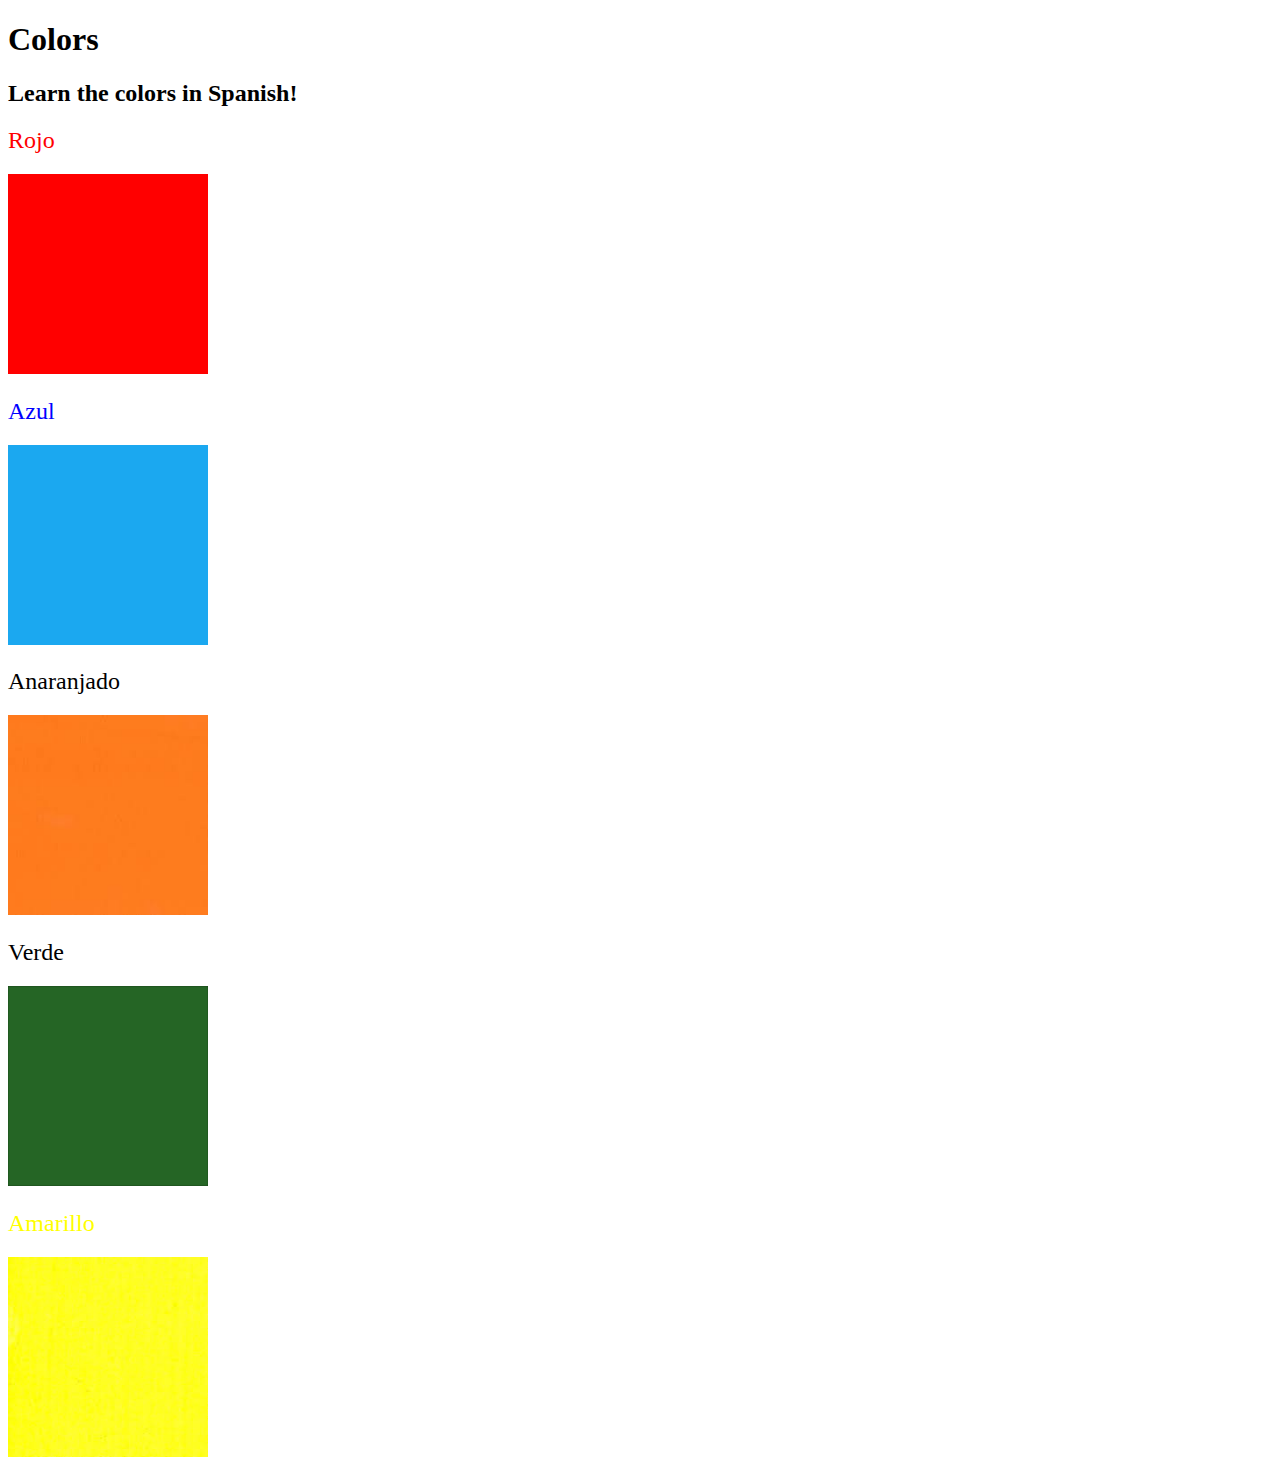
<file: 5.4+Color+Vocab+Project/index.html>
<!DOCTYPE html>
<html lang="en">
  <head>
    <meta charset="UTF-8" />
    <title>Spanish Vocabulary</title>
    <link rel="stylesheet" href="./style.css" />
  </head>

  <body>
    <h1>Colors</h1>
    <h2>Learn the colors in Spanish!</h2>
    <h2 class="color-title" id="red">Rojo</h2>
    <img src="./assets/images/red.png" alt="red" />

    <h2 class="color-title" id="blue">Azul</h2>
    <img src="./assets/images/blue.png" alt="blue" />

    <h2 class="color-title" id="orange">Anaranjado</h2>
    <img src="./assets/images/orange.png" alt="orange" />

    <h2 class="color-title" id="green">Verde</h2>
    <img src="./assets/images/green.png" alt="green" />

    <h2 class="color-title" id="yellow">Amarillo</h2>
    <img src="./assets/images/yellow.png" alt="yellow" />
  </body>
</html>

<!-- 
TODOs
IMPORTANT: You should not need to make ANY CHANGES to index.html
All code should be written in your CSS file.

1. Create a CSS file and incorporate it as an external stylesheet.
2. Use CSS to style each of the color titles to meaning. 
Hint: Use the id to help if you don't know the words in spanish.
3. Use CSS to change all the color titles to have "font-weight: normal;"
4. Use CSS (not HTML) to make all the images 200px heigh and 200px wide. 
Hint: 
https://developer.mozilla.org/en-US/docs/Web/CSS/height
https://developer.mozilla.org/en-US/docs/Web/CSS/width
-->
</file>
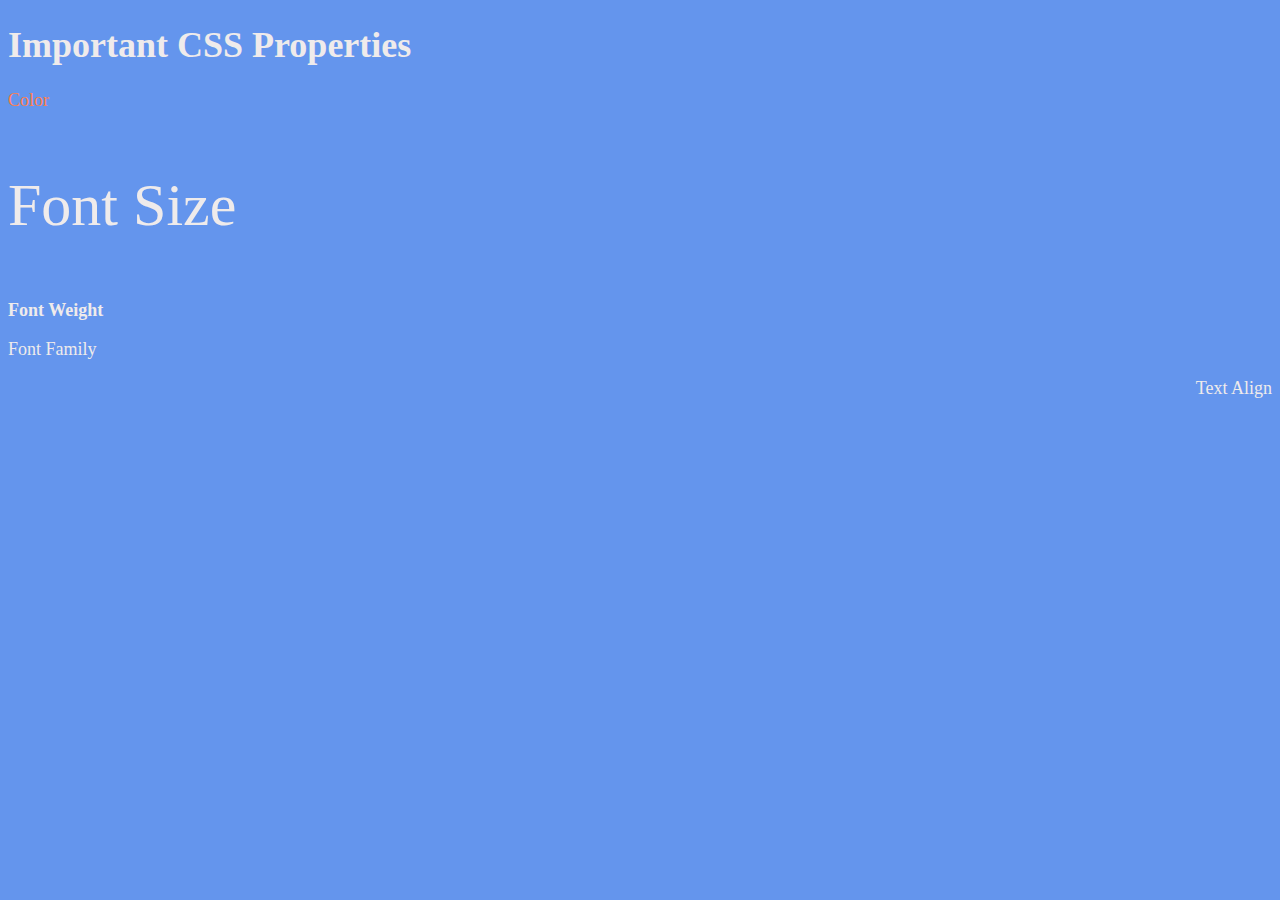
<file: 6.1+Font+Properties/index.html>
<!DOCTYPE html>
<html lang="en">

<head>
  <meta charset="UTF-8">
  <title>CSS Properties</title>
  <style>
    body {
      background-color: cornflowerblue;
      color: rgb(239, 235, 235);
      font-size: 18px;
    }
    
    /* Don't change the CSS above, add Your CSS below */
    html {
      font-size: 30px;
      }
    p:nth-of-type(1) {
      color: coral;       
    }
    p:nth-of-type(2) {
      font-size: 2rem;
    }     

    p:nth-of-type(3) {
      font-weight: 900;
    } 
    p:nth-of-type(4) {
      font-family: 'Caveat', cursive;
    }
    p:nth-of-type(5) {
      text-align: right;    
    }
    
  </style>
</head>

<body>
  <h1>Important CSS Properties</h1>
  <p>Color</p>
  <p>Font Size</p>
  <p>Font Weight</p>
  <p>Font Family</p>
  <p>Text Align</p>
      

  <!-- TODOs
  1. Change the color of <p>Color</p> to "coral" color.
  2. Change the font size of <p>Font Size</p> to 2X the size of the root font size.
  3. Change the font weight of <p>Font Weight</p> to 900.
  4. Change the font family of <p>Font Family</p> to the Google font Caveat with regular (400) font weight.
  Link: https://fonts.google.com/specimen/Caveat
  5. Change the <p>Text Align</p> to right align.
  6. Change the the root (html element) font size to 30px -->
</body>

</html>
</file>
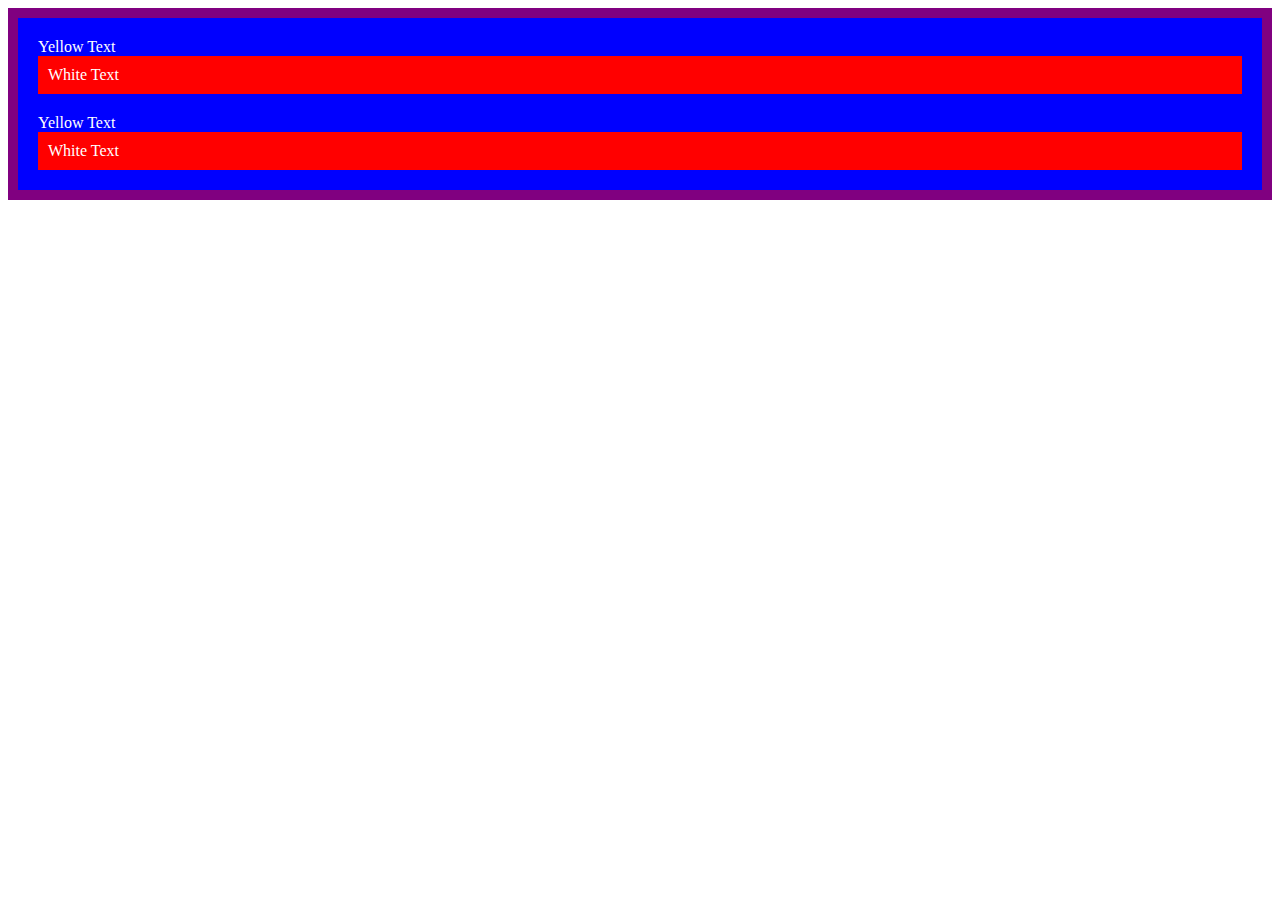
<file: 7.0+CSS+Cascade/index.html>
<!DOCTYPE html>
<html lang="en">

<head>
  <meta charset="UTF-8">
  <title>CSS Cascade</title>
  <link rel="stylesheet" href="./style.css">
</head>

<body>
  <div id="outer-box" class="box">
    <div class="box">
      <p>Yellow Text</p>
      <div class="box inner-box">
        <p class="white-text">White Text</p>
      </div>
    </div>
    <div class="box">
      <p>Yellow Text</p>
      <div class="box inner-box">
        <p class="white-text">White Text</p>
      </div>
    </div>
  </div>
</body>

</html>
</file>
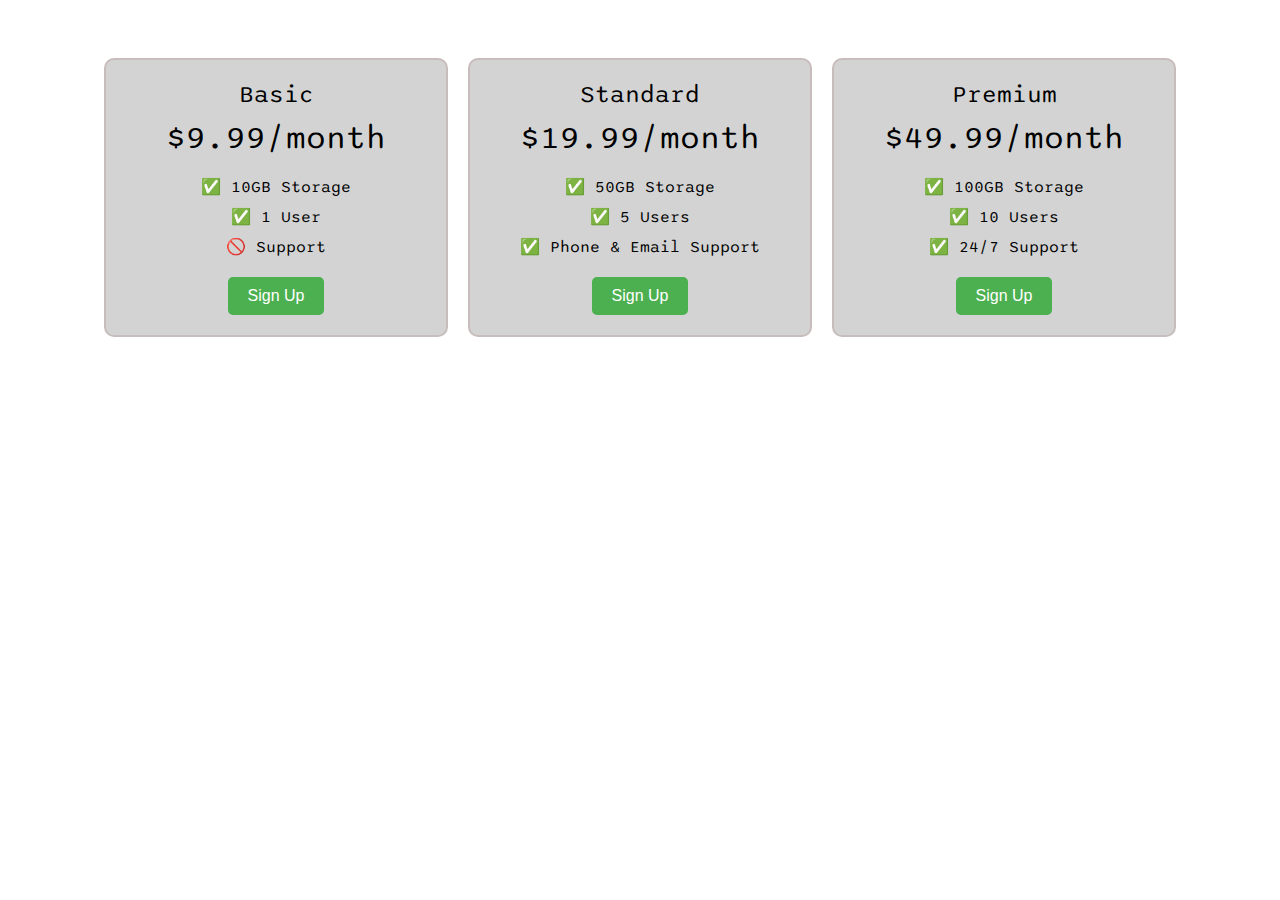
<file: 9.4+Flexbox+Pricing+Table+Project/index.html>
<!DOCTYPE html>
<html>
  <head>
    <title>Flexbox Pricing Table</title>
    <link rel="preconnect" href="https://fonts.googleapis.com" />
    <link rel="preconnect" href="https://fonts.gstatic.com" crossorigin />
    <link
      href="https://fonts.googleapis.com/css2?family=Sono:wght@400;700&display=swap"
      rel="stylesheet"
    />
    <style>
      body {
        font-family: "Sono", sans-serif;
      }
      .pricing-container {
        display: flex;
        justify-content: center;
        gap: 20px;
        padding: 50px;
      }
      .pricing-plan {
        border: 2px solid #c8bcbc;
        border-radius: 10px;
        padding: 20px;
        width: 300px;
        text-align: center;
        background-color: lightgrey;
      }
      .plan-title {
        font-size: 1.5em;
        margin-bottom: 10px;
      }
      .plan-price {
        font-size: 2em;
        margin-bottom: 20px;            
      }
      .plan-features {
        list-style: none;
        padding: 0;     
        margin-bottom: 20px;
      }
      .plan-features li {
        margin: 10px 0;
      }
      .plan-button {
        background-color: #4CAF50;      
        color: white;
        border: none;
        padding: 10px 20px;     
        border-radius: 5px;
        cursor: pointer;
        font-size: 1em;
        
      }
      .plan-button:hover {
        background-color: #45a049;

      }     

      /* Hint: What can you do with a media query and flexbox? */
      @media (max-width: 1250px) {
        .pricing-container {
          flex-direction: column;
          align-items: center;

        }
        .pricing-plan {
          width: 80%;
          margin-bottom: 20px;
        }

      }
    </style>
  </head>

  <body>
    <div class="pricing-container">
      <div class="pricing-plan">
        <div class="plan-title">Basic</div>
        <div class="plan-price">$9.99/month</div>
        <ul class="plan-features">
          <li>✅ 10GB Storage</li>
          <li>✅ 1 User</li>
          <li>🚫 Support</li>
        </ul>
        <button class="plan-button">Sign Up</button>
      </div>
      <div class="pricing-plan">
        <div class="plan-title">Standard</div>
        <div class="plan-price">$19.99/month</div>
        <ul class="plan-features">
          <li>✅ 50GB Storage</li>
          <li>✅ 5 Users</li>
          <li>✅ Phone &amp; Email Support</li>
        </ul>
        <button class="plan-button">Sign Up</button>
      </div>
      <div class="pricing-plan">
        <div class="plan-title">Premium</div>
        <div class="plan-price">$49.99/month</div>
        <ul class="plan-features">
          <li>✅ 100GB Storage</li>
          <li>✅ 10 Users</li>
          <li>✅ 24/7 Support</li>
        </ul>
        <button class="plan-button">Sign Up</button>
      </div>
    </div>
  </body>
</html>
</file>
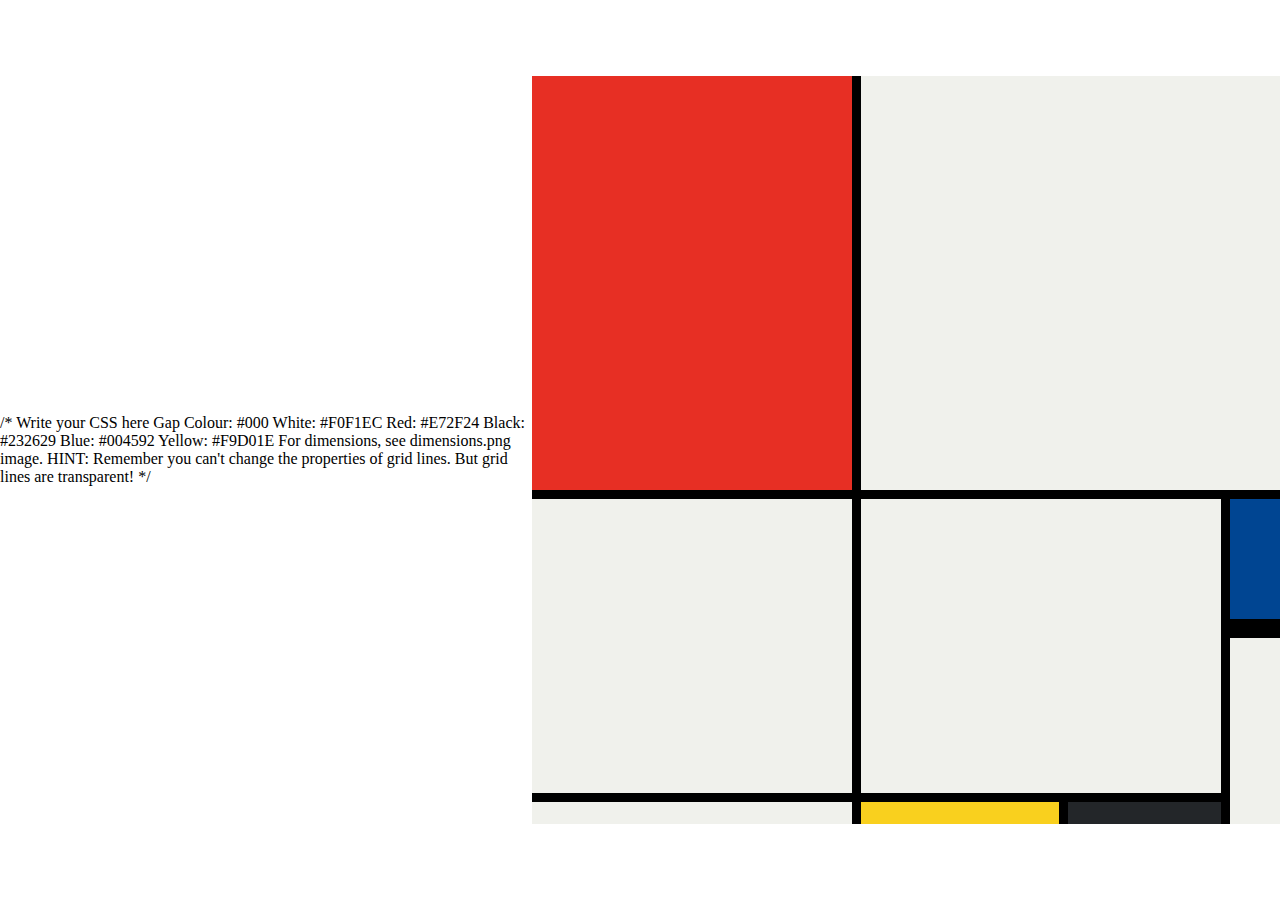
<file: 10.3+Mondrian+Project/10.3 Mondrian Project/index.html>
<!DOCTYPE html>
<html lang="en">

<head>
  <meta charset="UTF-8">
  <meta name="viewport" content="width=device-width, initial-scale=1.0">
  <title>Mondrian Project</title>
  <style>
    body{
      display:flex;
      justify-content:center;
      align-items:center;
      height:100vh;
      margin:0;
      padding:0;
    }
    .container{
      height:748px;
      width:748px;
      display:grid;
      background-color:#000;
      grid-template-columns: 320px 198px 153px 50px;
      grid-template-rows: 414px 130px 155px 22px;
      gap:9px;
    }
    .item{
      background-color:#F0F1EC;
    }
    .red{
      background-color:#E72F24;
    }
    .white1{
      grid-column: span 3;
    }
    .white2{
      /*grid-row: span 2;*/
      grid-row-start:2 ;
      grid-row-end: 4;
    }
    .white3{
      grid-area: 2/ 2 / 4 / 4;
    }
    .blue{
      background-color:#004592;
      border-bottom: 10px solid #000;
    }
    .white4{
       grid-row-start: 3;
       grid-row-end: 5;
      }
    .yellow{  
      background-color:#F9D01E;
    }
    .black{
      background-color:#232629;
    }
  </style>
    /* 
    Write your CSS here 
    Gap Colour: #000
    White: #F0F1EC
    Red: #E72F24
    Black: #232629
    Blue: #004592
    Yellow: #F9D01E

    For dimensions, see dimensions.png image.
    HINT: Remember you can't change the properties of grid lines.
    But grid lines are transparent!
    */
  </style>
</head>

<body>
  <!-- Write your HTML here -->
   <div class="container">
    <div class="item red"></div>
    <div class="item white1"></div>
    <div class="item white2"></div>
    <div class="item white3"></div>
    <div class="item blue"></div>
    <div class="item white4"></div>
    <div class="item"></div>
    <div class="item yellow"></div>
    <div class="item black"></div>
   </div>
</body>

</html>
</file>
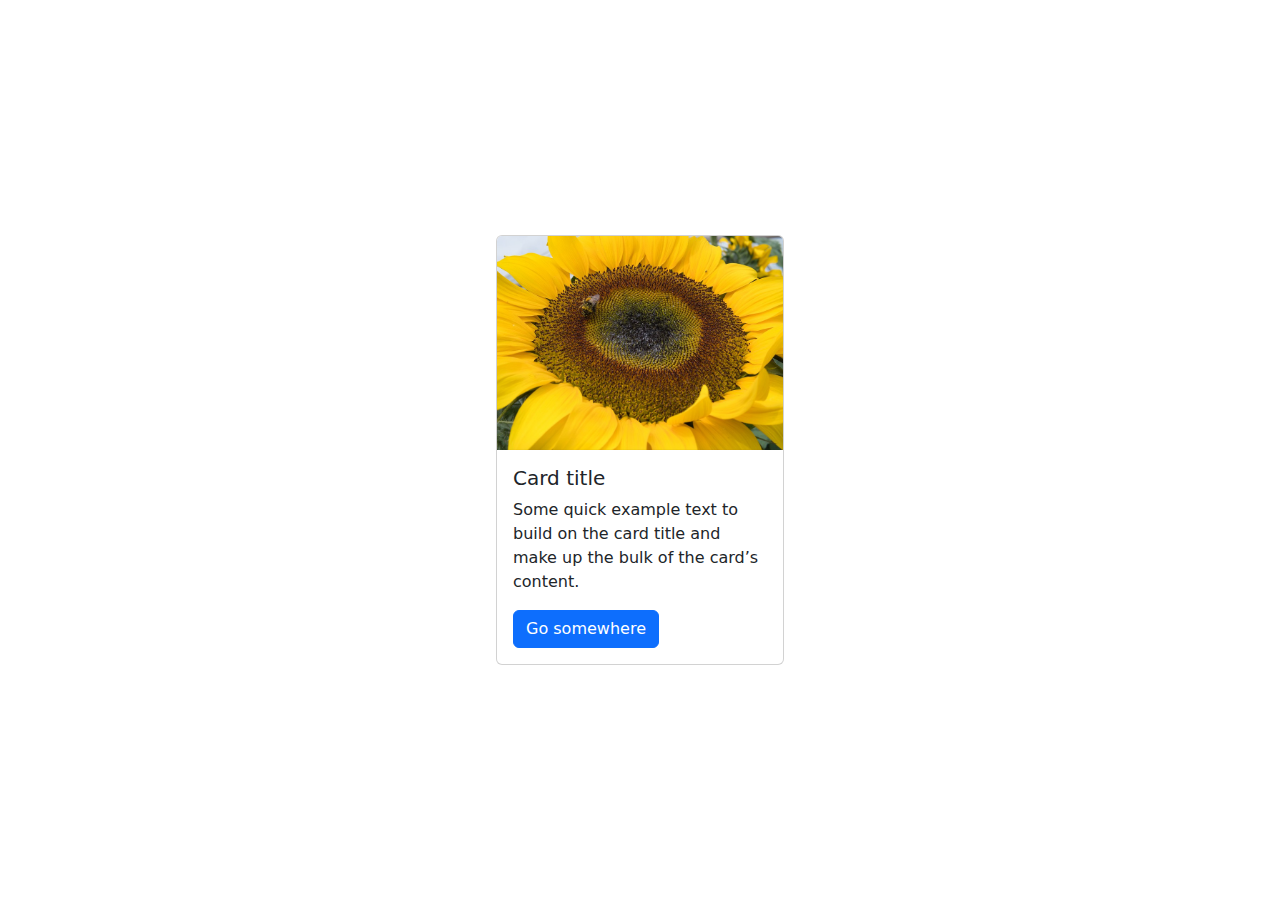
<file: 11.0+Bootstrap+Intro/11.0 Bootstrap Intro/index.html>
<!doctype html>
<html lang="en">

<head>
  <meta charset="utf-8">
  <meta name="viewport" content="width=device-width, initial-scale=1">
  <title>Bootstrap</title>

  <!-- TODO 1: Add the Bootstrap link here. -->
  <link href="https://cdn.jsdelivr.net/npm/bootstrap@5.3.3/dist/css/bootstrap.min.css" rel="stylesheet" integrity="sha384-QWTKZyjpPEjISv5WaRU9OFeRpok6YctnYmDr5pNlyT2bRjXh0JMhjY6hW+ALEwIH" crossorigin="anonymous">
  <style>
    /* TODO 4: Use flexbox to center the card in the vertical and horizontal center. */
    .flex-container {
      height: 100vh;
      display: flex;
      justify-content: center;
      align-items: center;
    }
  </style>
</head>

<body>
  <div class="flex-container">
    <div class="card" style="width: 18rem;">
      <img src="flower.jpg" class="card-img-top" alt="flower image">
      <div class="card-body">
        <h5 class="card-title">Card title</h5>
       <p class="card-text">Some quick example text to build on the card title and make up the bulk of the card’s content.</p>
      <a href="#" class="btn btn-primary">Go somewhere</a>
     </div>
   </div>
    <!-- TODO 2: Add the Bootstrap Prebuilt Card here -->
    <!-- TODO 3: Change the image src to display the flower.jpg image. -->
  </div>
</body>

</html>
</file>
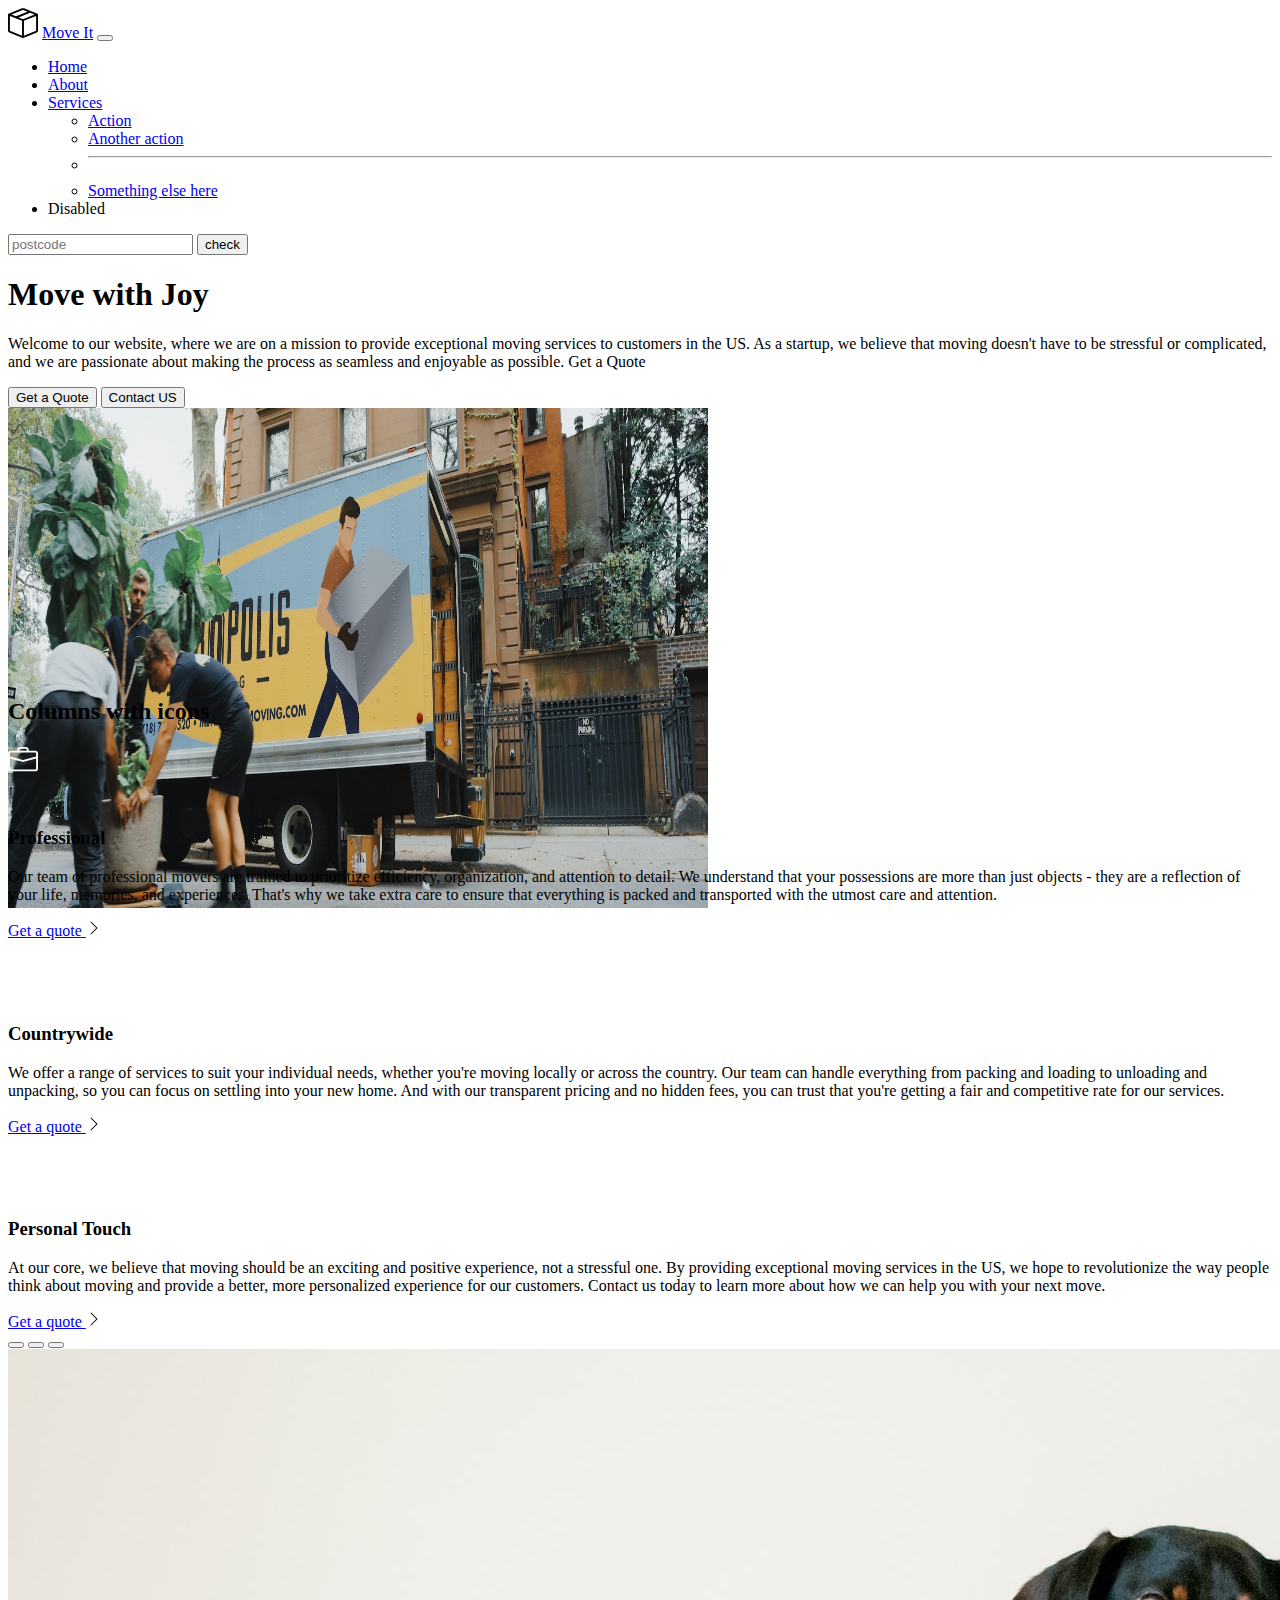
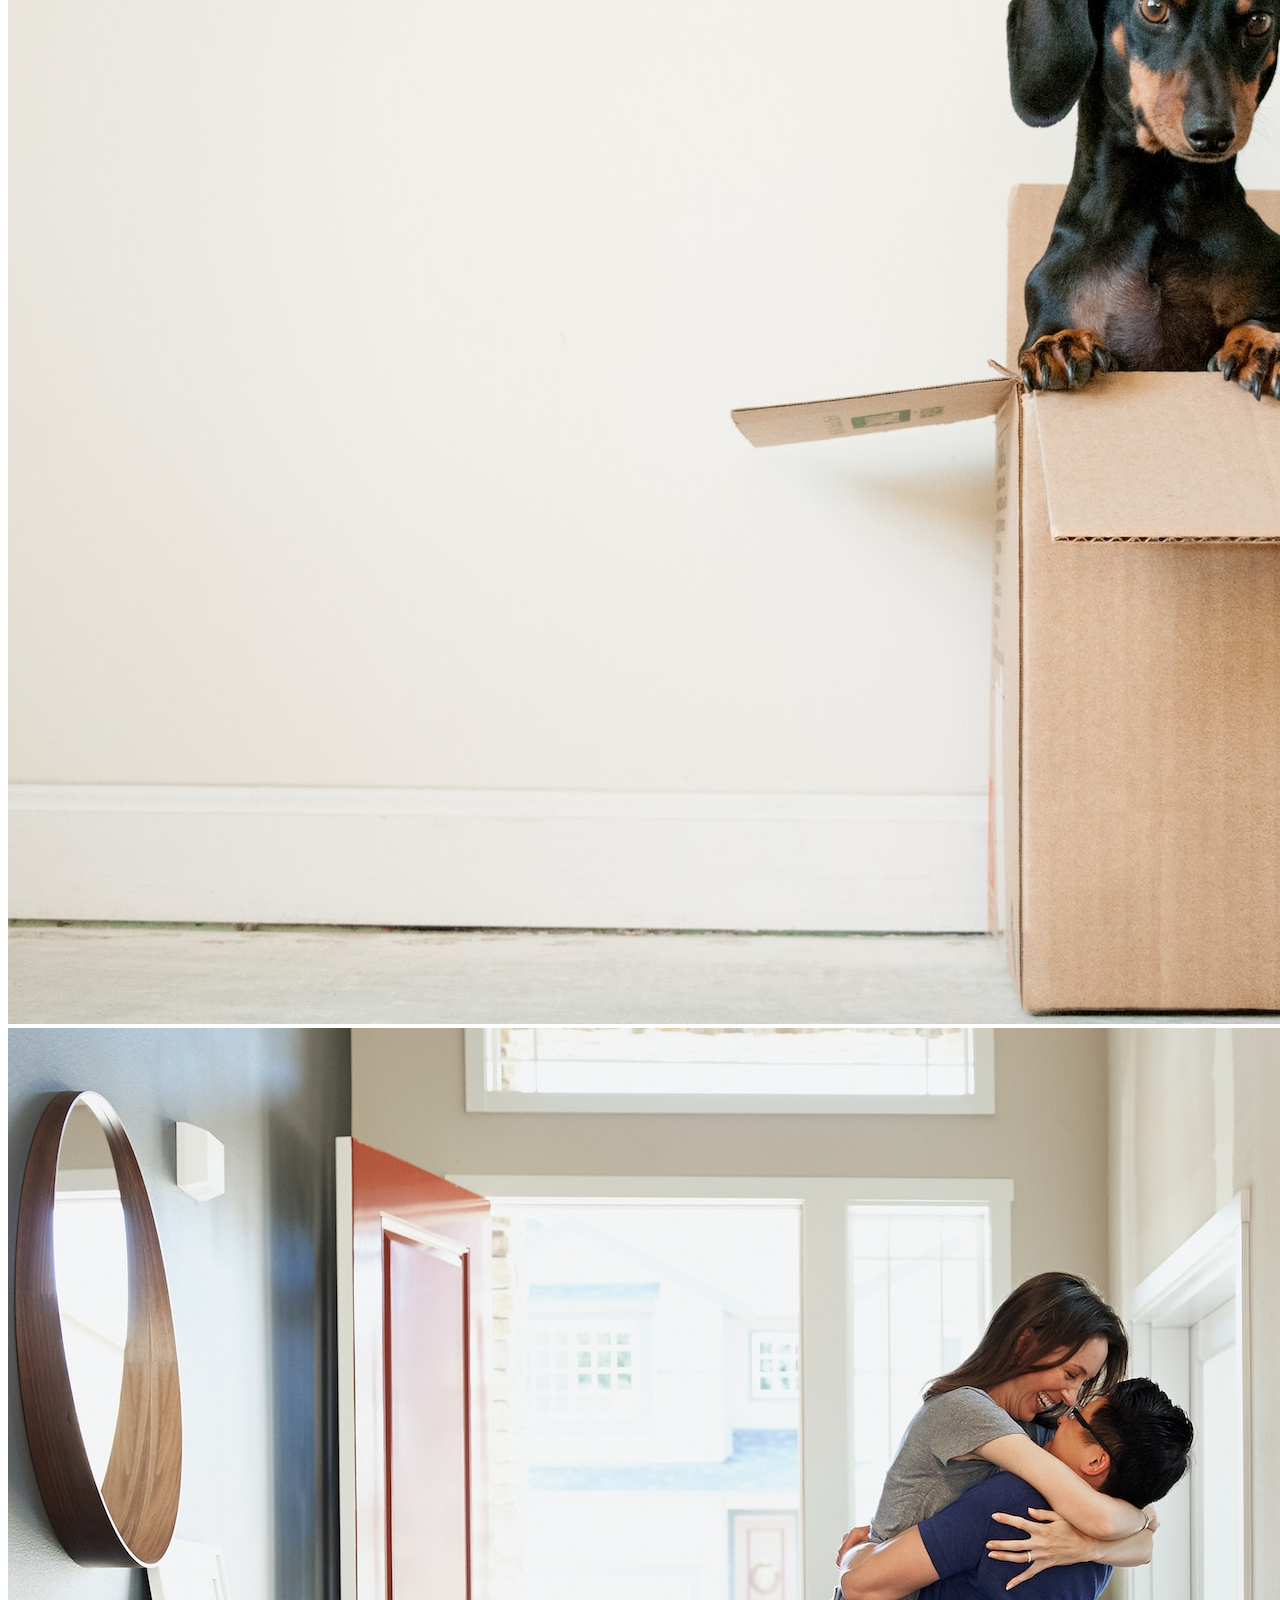
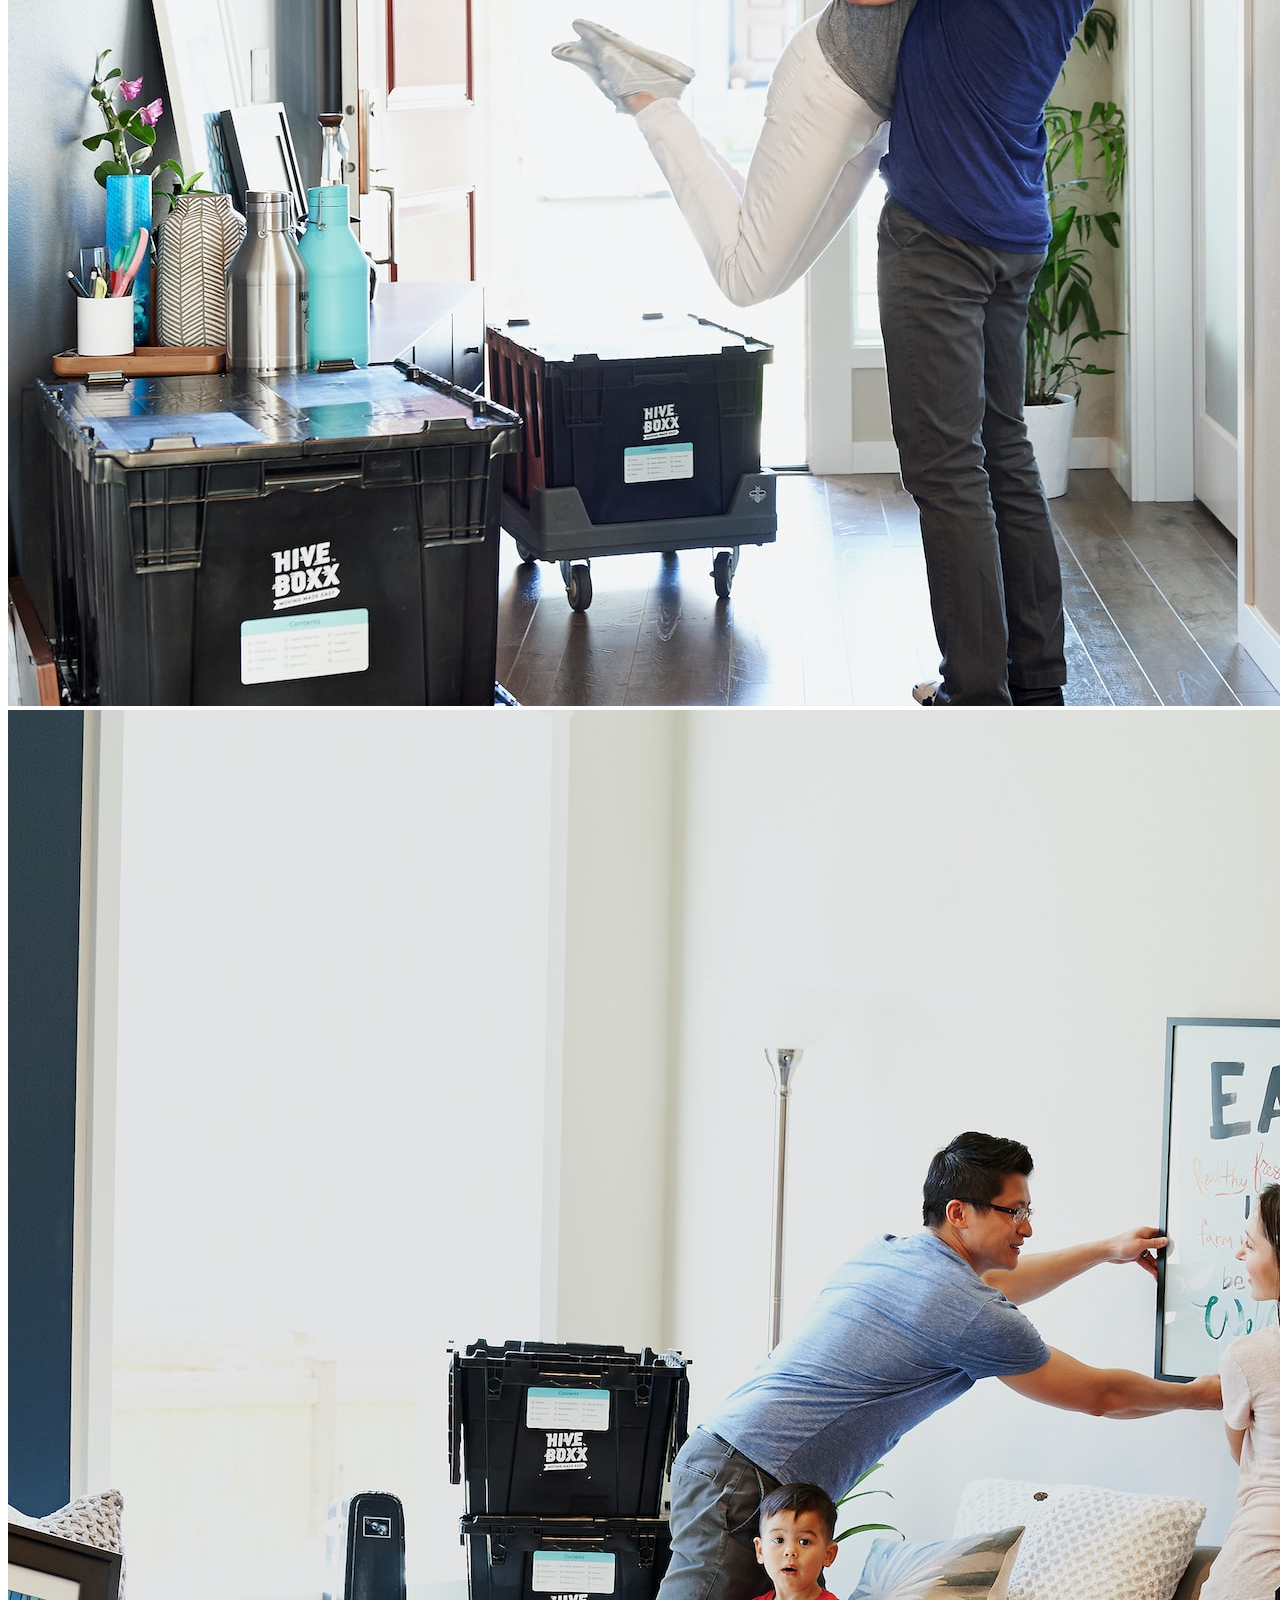
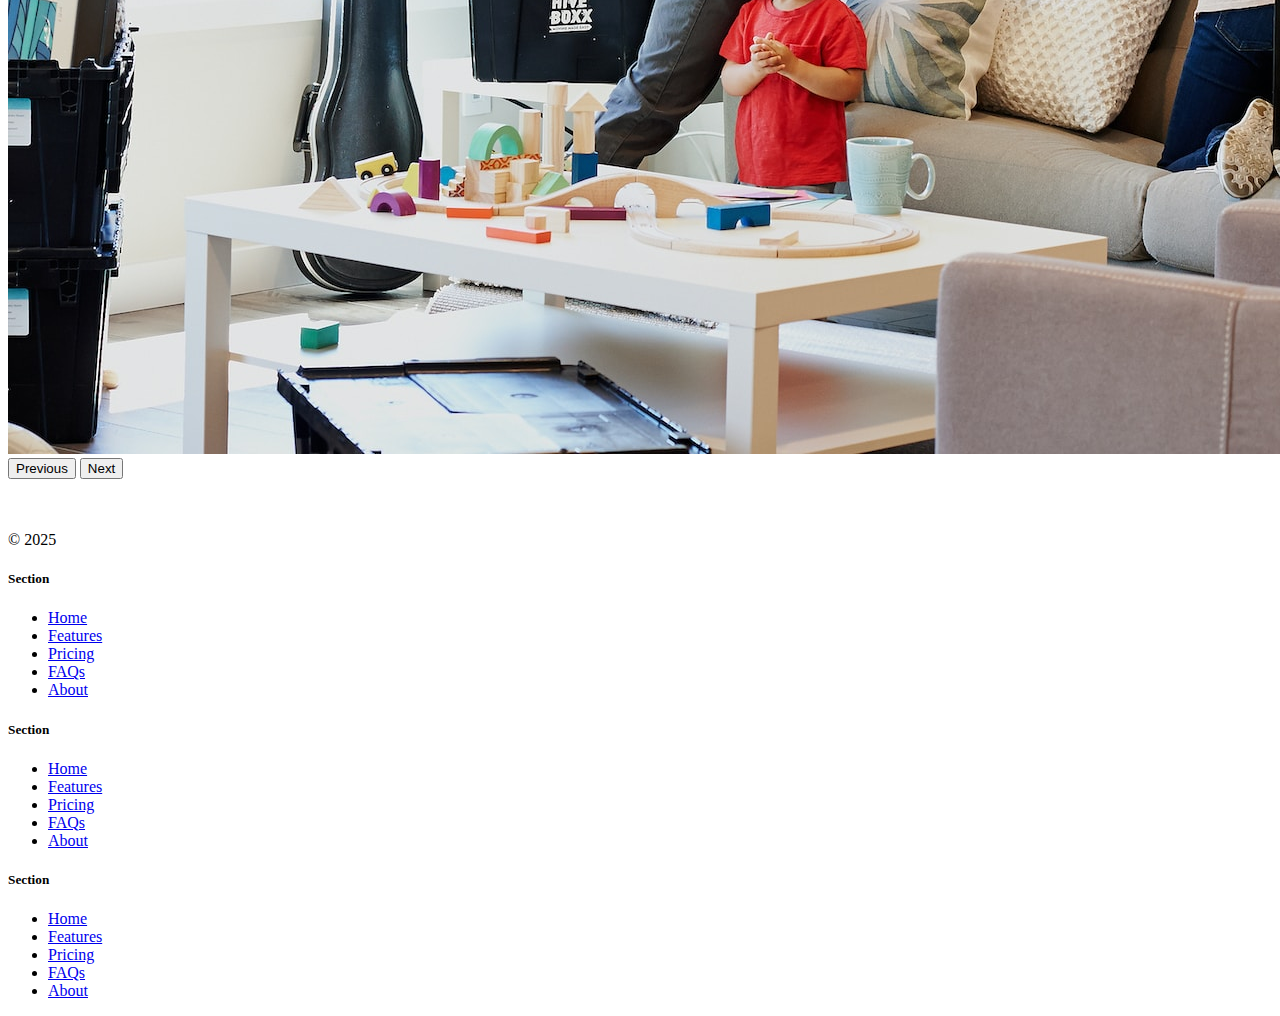
<file: 11.2+Bootstrap+Components/11.2 Bootstrap Components/index.html>
<!DOCTYPE html>
<html lang="en"data-bs-theme="dark">

<head>
  <meta charset="UTF-8">
  <meta name="viewport" content="width=device-width, initial-scale=1.0">
  <title>Bootstrap Components</title>
  <link href="https://cdn.jsdelivr.net/npm/bootstrap@5.3.0-alpha2/dist/css/bootstrap.min.css" rel="stylesheet"
    integrity="sha384-aFq/bzH65dt+w6FI2ooMVUpc+21e0SRygnTpmBvdBgSdnuTN7QbdgL+OapgHtvPp" crossorigin="anonymous">
  <link rel="stylesheet" href="style.css">

</head>
<!-- Nav -->
<body>
  <nav class="navbar navbar-expand-lg bg-body-tertiary">
    <div class="container-fluid">
     <!-- <svg xmlns="http://www.w3.org/2000/svg" width="16" height="16" fill="currentColor" class="bi bi-box-seam"
        viewBox="0 0 16 16">
        <path
          d="M8.186 1.113a.5.5 0 0 0-.372 0L1.846 3.5l2.404.961L10.404 2zm3.564 1.426L5.596 5 8 5.961 14.154 3.5zm3.25 1.7-6.5 2.6v7.922l6.5-2.6V4.24zM7.5 14.762V6.838L1 4.239v7.923zM7.443.184a1.5 1.5 0 0 1 1.114 0l7.129 2.852A.5.5 0 0 1 16 3.5v8.662a1 1 0 0 1-.629.928l-7.185 2.874a.5.5 0 0 1-.372 0L.63 13.09a1 1 0 0 1-.63-.928V3.5a.5.5 0 0 1 .314-.464z" />
      </svg>-->
      <img src="box-seam.svg" alt="box Logo" height="30"/> 
      <a class="navbar-brand" href="#">Move It</a>
      <button class="navbar-toggler" type="button" data-bs-toggle="collapse" data-bs-target="#navbarSupportedContent"
        aria-controls="navbarSupportedContent" aria-expanded="false" aria-label="Toggle navigation">
        <span class="navbar-toggler-icon"></span>
      </button>
      <div class="collapse navbar-collapse" id="navbarSupportedContent">
        <ul class="navbar-nav me-auto mb-2 mb-lg-0">
          <li class="nav-item">
            <a class="nav-link active" aria-current="page" href="#">Home</a>
          </li>
          <li class="nav-item">
            <a class="nav-link" href="#">About</a>
          </li>
          <li class="nav-item dropdown">
            <a class="nav-link dropdown-toggle" href="#" role="button" data-bs-toggle="dropdown" aria-expanded="false">
              Services 
            </a>
            <ul class="dropdown-menu">
              <li><a class="dropdown-item" href="#">Action</a></li>
              <li><a class="dropdown-item" href="#">Another action</a></li>
              <li>
                <hr class="dropdown-divider">
              </li>
              <li><a class="dropdown-item" href="#">Something else here</a></li>
            </ul>
          </li>
          <li class="nav-item">
            <a class="nav-link disabled" aria-disabled="true">Disabled</a>
          </li>
        </ul>
        <form class="d-flex" role="search">
          <input class="form-control me-2" type="search" placeholder="postcode" aria-label="Search" />
          <button class="btn btn-outline-success" type="submit">check</button>
        </form>
      </div>
    </div>
  </nav>
  <!----Hero:---->
  <div class="px-4 pt-5 my-5 text-center border-bottom"> 
    <h1 class="display-4 fw-bold text-body-emphasis">Move with Joy</h1>
     <div class="col-lg-6 mx-auto">
       <p class="lead mb-4"></p>Welcome to our website, where we are on a mission to provide exceptional moving services to customers in the US. As a startup, we believe that moving doesn't have to be stressful or complicated, and we are passionate about making the process as seamless and enjoyable as possible.
Get a Quote</p> 
       <div class="d-grid gap-2 d-sm-flex justify-content-sm-center mb-5"> 
        <button type="button" class="btn btn-primary btn-lg px-4 me-sm-3">Get a Quote</button> <button type="button" 
        class="btn btn-outline-secondary btn-lg px-4">Contact US</button> </div> 
      </div> 
      <div class="overflow-hidden" style="max-height: 30vh;">
         <div class="container px-5"> <img src="moving-van.jpg" class="img-fluid border rounded-3 shadow-lg mb-4" 
          alt="Example image" width="700" height="500" loading="lazy"> </div> 
        </div> 
      </div>
   <!-- Features Section -->
      <div class="container px-4 py-5" id="featured-3">
        <h2 class="pb-2 border-bottom">Columns with icons</h2>
        <div class="row g-4 py-5 row-cols-1 row-cols-lg-3">
          <div class="feature col">
            <div
              class="feature-icon d-inline-flex align-items-center justify-content-center text-bg-primary bg-gradient fs-2 mb-3">
              <img src="./briefcase.svg" alt="briefcase" height="30"> </div>
            <h3 class="fs-2 text-body-emphasis">Professional</h3>
            <p>Our team of professional movers are trained to prioritize efficiency, organization, and attention to detail. We understand that your possessions are more than just objects - they are a reflection of your life, memories, and experiences. That's why we take extra care to ensure that everything is packed and transported with the utmost care and attention.
            </p><a href="#" class="icon-link">Get a quote
             <img src="./chevron-right.svg" alt="chevron-right"> </a>
          </div>
          <div class="feature col">
            <div
              class="feature-icon d-inline-flex align-items-center justify-content-center text-bg-primary bg-gradient fs-2 mb-3">
              <img src="./bus-front.svg" alt="bus-front" height="30"> </div>
            <h3 class="fs-2 text-body-emphasis">Countrywide</h3>
            <p>We offer a range of services to suit your individual needs, whether you're moving locally or across the country. Our team can handle everything from packing and loading to unloading and unpacking, so you can focus on settling into your new home. And with our transparent pricing and no hidden fees, you can trust that you're getting a fair and competitive rate for our services.
            </p><a href="#" class="icon-link">Get a quote
             <img src="./chevron-right.svg" alt="chevron-right"> </a>
          </div>
          <div class="feature col">
            <div
              class="feature-icon d-inline-flex align-items-center justify-content-center text-bg-primary bg-gradient fs-2 mb-3">
             <img src="./chat-square-heart.svg" alt="chat-square-heart" height="30"> </div>
            <h3 class="fs-2 text-body-emphasis">Personal Touch</h3>
            <p>At our core, we believe that moving should be an exciting and positive experience, not a stressful one. By providing exceptional moving services in the US, we hope to revolutionize the way people think about moving and provide a better, more personalized experience for our customers. Contact us today to learn more about how we can help you with your next move.
            </p><a href="#" class="icon-link">Get a quote
              <img src="./chevron-right.svg" alt="chevron-right"> </a>
          </div>
        </div>
      </div>
    <!-- Carousel-->
     <div class="container ">
     <div id="carouselExampleIndicators" class="carousel slide">
        <div class="carousel-indicators">
          <button type="button" data-bs-target="#carouselExampleIndicators" data-bs-slide-to="0" class="active"
            aria-current="true" aria-label="Slide 1"></button>
          <button type="button" data-bs-target="#carouselExampleIndicators" data-bs-slide-to="1"
            aria-label="Slide 2"></button>
          <button type="button" data-bs-target="#carouselExampleIndicators" data-bs-slide-to="2"
            aria-label="Slide 3"></button>
        </div>
        <div class="carousel-inner">
          <div class="carousel-item active">
            <img src="./dog.jpg" class="d-block w-100" alt="gog image">
          </div>
          <div class="carousel-item">
            <img src="./couple.jpg" class="d-block w-100" alt="couple image">
          </div>
          <div class="carousel-item">
            <img src="./family.jpg" class="d-block w-100" alt="family image">
          </div>
        </div>
        <button class="carousel-control-prev" type="button" data-bs-target="#carouselExampleIndicators" data-bs-slide="prev">
          <span class="carousel-control-prev-icon" aria-hidden="true"></span>
          <span class="visually-hidden">Previous</span>
        </button>
        <button class="carousel-control-next" type="button" data-bs-target="#carouselExampleIndicators" data-bs-slide="next">
          <span class="carousel-control-next-icon" aria-hidden="true"></span>
          <span class="visually-hidden">Next</span>
        </button>
      </div>
      </div>
      <!-- Footer-->
      <footer class="row row-cols-1 row-cols-sm-2 row-cols-md-5 py-5 my-5 border-top">
        <div class="col mb-3"> <a href="/" class="d-flex align-items-center mb-3 link-body-emphasis text-decoration-none"
            aria-label="Bootstrap"> <svg class="bi me-2" width="40" height="32" aria-hidden="true">
              <use xlink:href="#bootstrap"></use>
            </svg> </a>
          <p class="text-body-secondary">© 2025</p>
        </div>
        <div class="col mb-3"></div>
        <div class="col mb-3">
          <h5>Section</h5>
          <ul class="nav flex-column">
            <li class="nav-item mb-2"><a href="#" class="nav-link p-0 text-body-secondary">Home</a></li>
            <li class="nav-item mb-2"><a href="#" class="nav-link p-0 text-body-secondary">Features</a></li>
            <li class="nav-item mb-2"><a href="#" class="nav-link p-0 text-body-secondary">Pricing</a></li>
            <li class="nav-item mb-2"><a href="#" class="nav-link p-0 text-body-secondary">FAQs</a></li>
            <li class="nav-item mb-2"><a href="#" class="nav-link p-0 text-body-secondary">About</a></li>
          </ul>
        </div>
        <div class="col mb-3">
          <h5>Section</h5>
          <ul class="nav flex-column">
            <li class="nav-item mb-2"><a href="#" class="nav-link p-0 text-body-secondary">Home</a></li>
            <li class="nav-item mb-2"><a href="#" class="nav-link p-0 text-body-secondary">Features</a></li>
            <li class="nav-item mb-2"><a href="#" class="nav-link p-0 text-body-secondary">Pricing</a></li>
            <li class="nav-item mb-2"><a href="#" class="nav-link p-0 text-body-secondary">FAQs</a></li>
            <li class="nav-item mb-2"><a href="#" class="nav-link p-0 text-body-secondary">About</a></li>
          </ul>
        </div>
        <div class="col mb-3">
          <h5>Section</h5>
          <ul class="nav flex-column">
            <li class="nav-item mb-2"><a href="#" class="nav-link p-0 text-body-secondary">Home</a></li>
            <li class="nav-item mb-2"><a href="#" class="nav-link p-0 text-body-secondary">Features</a></li>
            <li class="nav-item mb-2"><a href="#" class="nav-link p-0 text-body-secondary">Pricing</a></li>
            <li class="nav-item mb-2"><a href="#" class="nav-link p-0 text-body-secondary">FAQs</a></li>
            <li class="nav-item mb-2"><a href="#" class="nav-link p-0 text-body-secondary">About</a></li>
          </ul>
        </div>
      </footer>

  <script src="https://cdn.jsdelivr.net/npm/bootstrap@5.3.8/dist/js/bootstrap.bundle.min.js"
    integrity="sha384-FKyoEForCGlyvwx9Hj09JcYn3nv7wiPVlz7YYwJrWVcXK/BmnVDxM+D2scQbITxI"
    crossorigin="anonymous"></script>



</body>

</html>
</file>
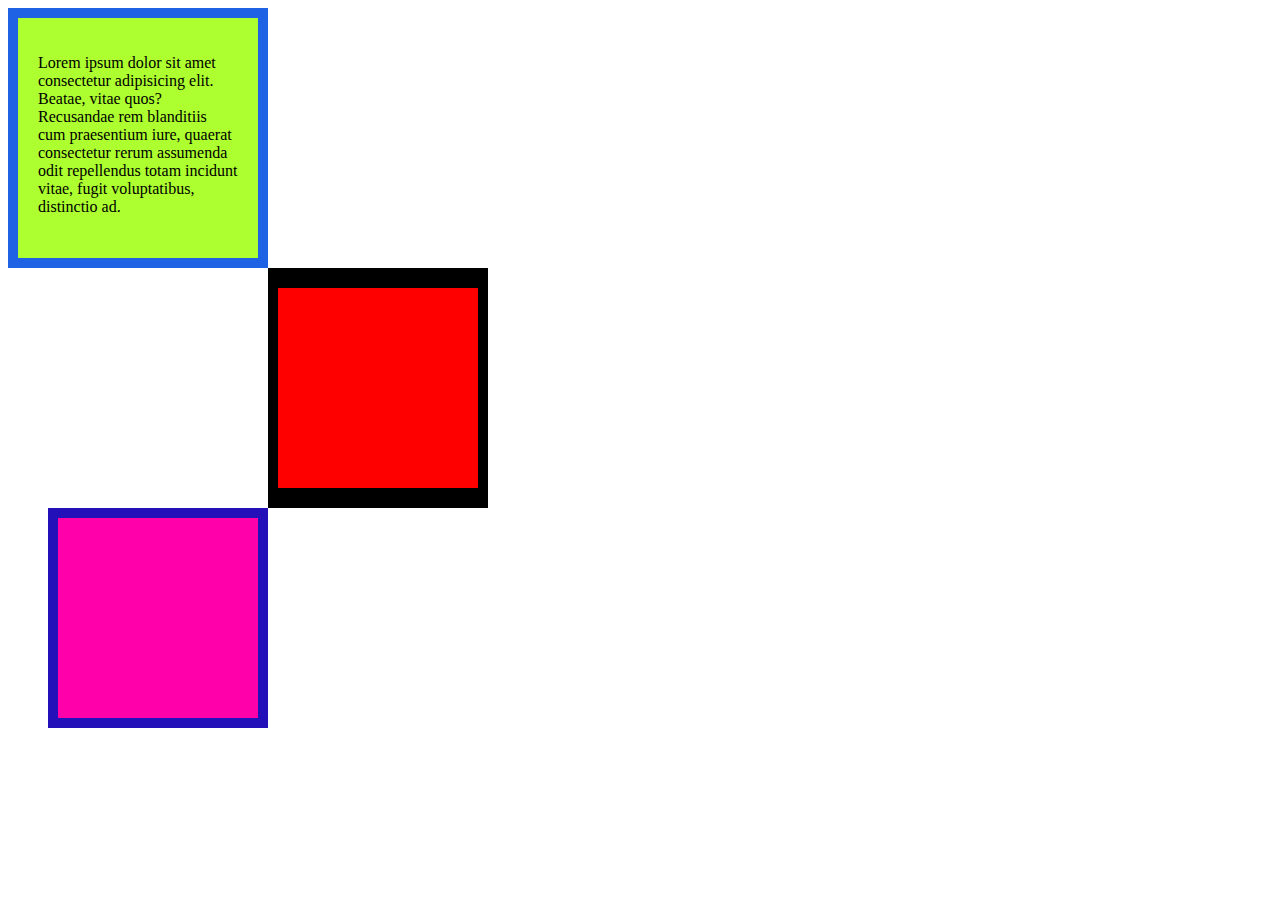
<file: 6.3+CSS+Box+Model/6.3 CSS Box Model/index.html>
<!DOCTYPE html>
<html lang="en">

<head>
  <meta charset="UTF-8">
  <title>CSS Box Model</title>
  <style>
    /* Write your CSS code here */
    #one{
      height:200px;
      width:200px;
      background-color: greenyellow;
      border:10px solid rgb(32, 98, 228); 
      padding: 20px;
    }
    #two{
      height: 200px;
      width:200px;
      background-color: red;
      border: 10px solid black;
      border-width: 20px 10px;
      margin-left :260px; 
    }
    #three{
      height: 200px;
      width:200px;
      background-color: hsl(320, 100%, 50%);
      border: 10px solid rgb(35, 16, 185);
      margin-left:40px ;
    }
  </style>
</head>
 
<body>

  <div id="one">
    <p>
      Lorem ipsum dolor sit amet consectetur adipisicing elit. Beatae, vitae quos? Recusandae rem blanditiis cum praesentium iure, quaerat consectetur rerum assumenda odit repellendus totam incidunt vitae, fugit voluptatibus, distinctio ad.
    </p>
  </div>
  <div id="two">
    
  </div>
  <div id="three"></div>

  
  <!-- TODOs:
  1. Create 3 Boxes using the div element.
  2. Set their sizes to 200px heigh by 200px wide.
  3. Set different background colors for each of the boxes (I used cadetblue, gold and indianred).
  4. Add a paragraph <p> element into the first div and add the following words:
    Lorem ipsum dolor sit amet, consectetur adipiscing elit. Aliquam at sapien porttitor urna elementum lacinia. In
    id magna pulvinar, ultricies lorem id, vehicula elit. Aliquam eu luctus nisl, vitae pellentesque magna. Phasellus
    dolor metus, laoreet ac convallis sit amet, efficitur sed dolor.
    5. Set the 1st div to have 20px padding all around with a black 10px border.
    6. Fix the style of the <p> element to remove all margins.
      Hint: Use the CSS inspector in Chrome.
      7. Set the 2nd div to have a 20px border on top and bottom and 10px border left and right. (See goal image)
8. Set the 3rd div to have a 10px border 
  9. Set the margins for the divs so that each box corner touches the other. (See the goal image)
-->

</body>

</html>
</file>
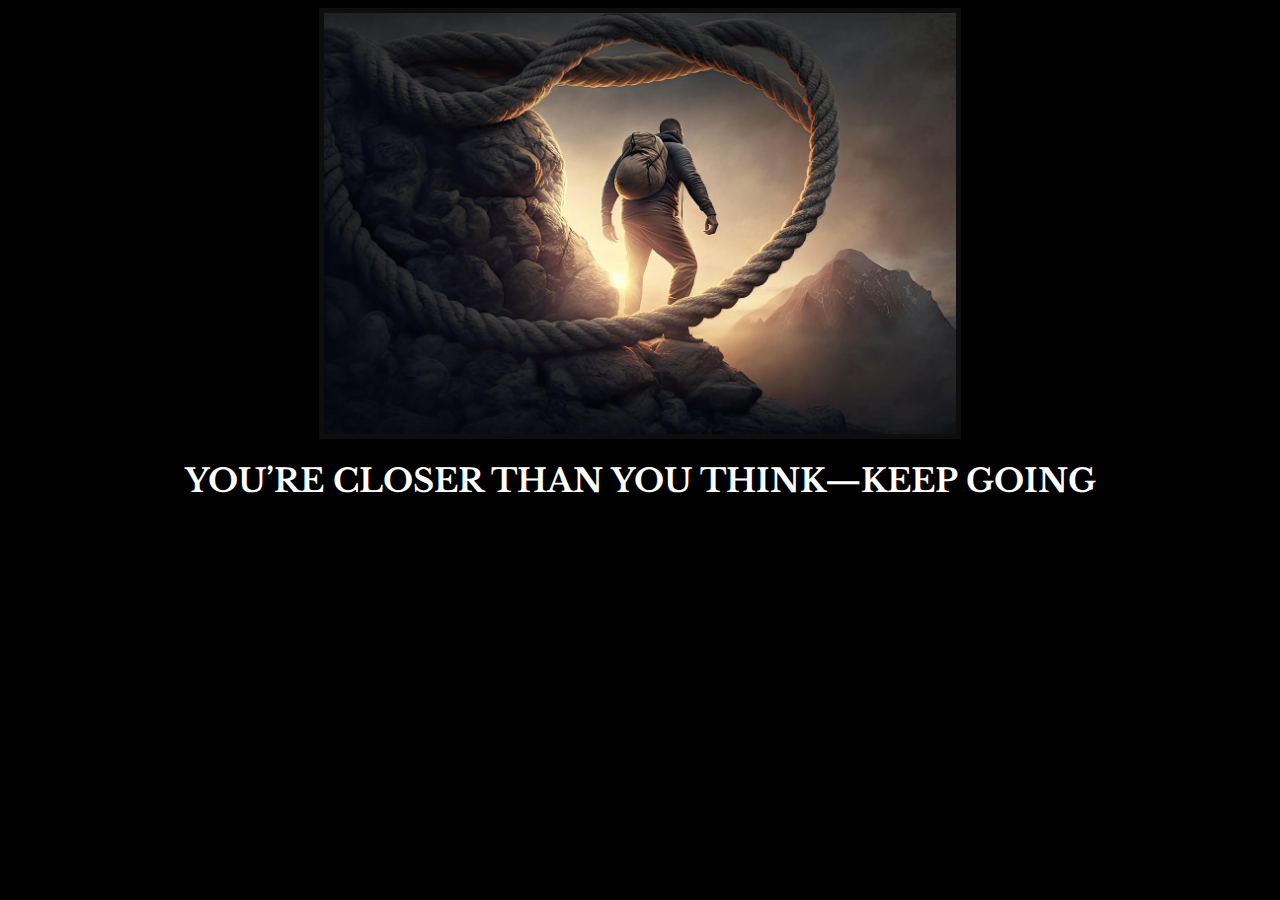
<file: 6.4+Motivation+Meme+Project/6.4 Motivation Meme Project/index.html>
<!-- 
  TODO: Create a motivational post website.
Style it how ever you like. 
Look at the goal image for inspiration.
But it must have the following features:
1. The main h1 text should be using the Regular Libre Baskerville Font from Google Fonts:
  https://fonts.google.com/specimen/Libre+Baskerville
2. The text should be white and background black.
3. Add your own image into the images folder inside assets. It should have a 5px white border.
4. The text should be center aligned.
5. Create a div to contain the h1, p and img elements. Adjust the margins so that the image and text are centered on the page. 
  Hint: You horizontally center a div by giving it a width of 50% and a margin-left of 25%.
  Hint: Set the image to have a width of 100% so it fills the div. 
6. Read about the text-transform property on MDN docs to make the h1 uppercase with CSS.
  https://developer.mozilla.org/en-US/docs/Web/CSS/text-transform 
-->
  <!DOCTYPE html>
  <html lang="en">
  <head>
    <meta charset="UTF-8">
    <meta name="viewport" content="width=device-width, initial-scale=1.0">
    <title>Document</title>
    <link href="https://fonts.googleapis.com/css2?family=Libre+Baskerville&display=swap" rel="stylesheet">
  </head>
  <body>
      
      <img src="./assets/images/ai-generated.jpg" alt="motivation image" style="border: 5px solid #0f0e0e; width: 50%; display: block; margin-left: auto; margin-right: auto;"/> 
      <h1>You’re closer than you think—keep going 
      </h1>  
      <style>
        body {
          background-color: black;
          color: white;
          text-align: center;
        }
        h1 {
          font-family: 'Libre Baskerville', serif;
          text-transform: uppercase;
        } 
       </style>
      
  </body>
  </html>
</file>
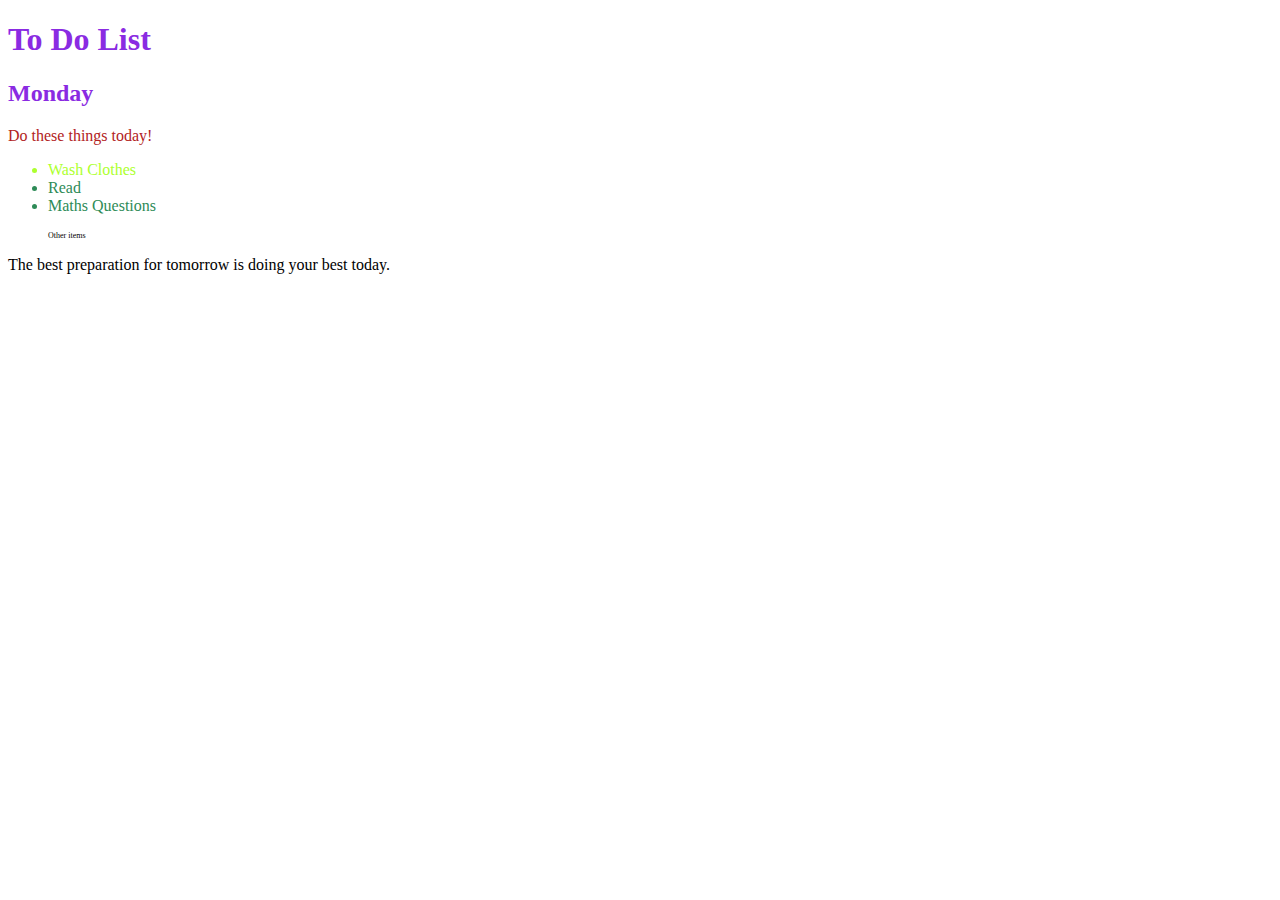
<file: 7.1+Combining+Selectors/7.1 Combining Selectors/index.html>
<!DOCTYPE html>
<html lang="en">

<head>
  <meta charset="UTF-8">
  <title>Combining CSS Selectors</title>
  <link rel="stylesheet" href="./style.css">
</head>

<!-- Don't change any of the HTML code! -->

<body>
  <h1>To Do List</h1>
  <h2>Monday</h2>
  <div class="box">
    <p class="done">Do these things today!</p>
    <ul class="list">
      <li>Wash Clothes</li>
      <li class="done">Read</li>
      <li class="done">Maths Questions</li>
    </ul>
  </div>

  <ul>
    <p class="done">Other items</p>
  </ul>
  <p>The best preparation for tomorrow is doing your best today.</p>

</body>

</html>
</file>
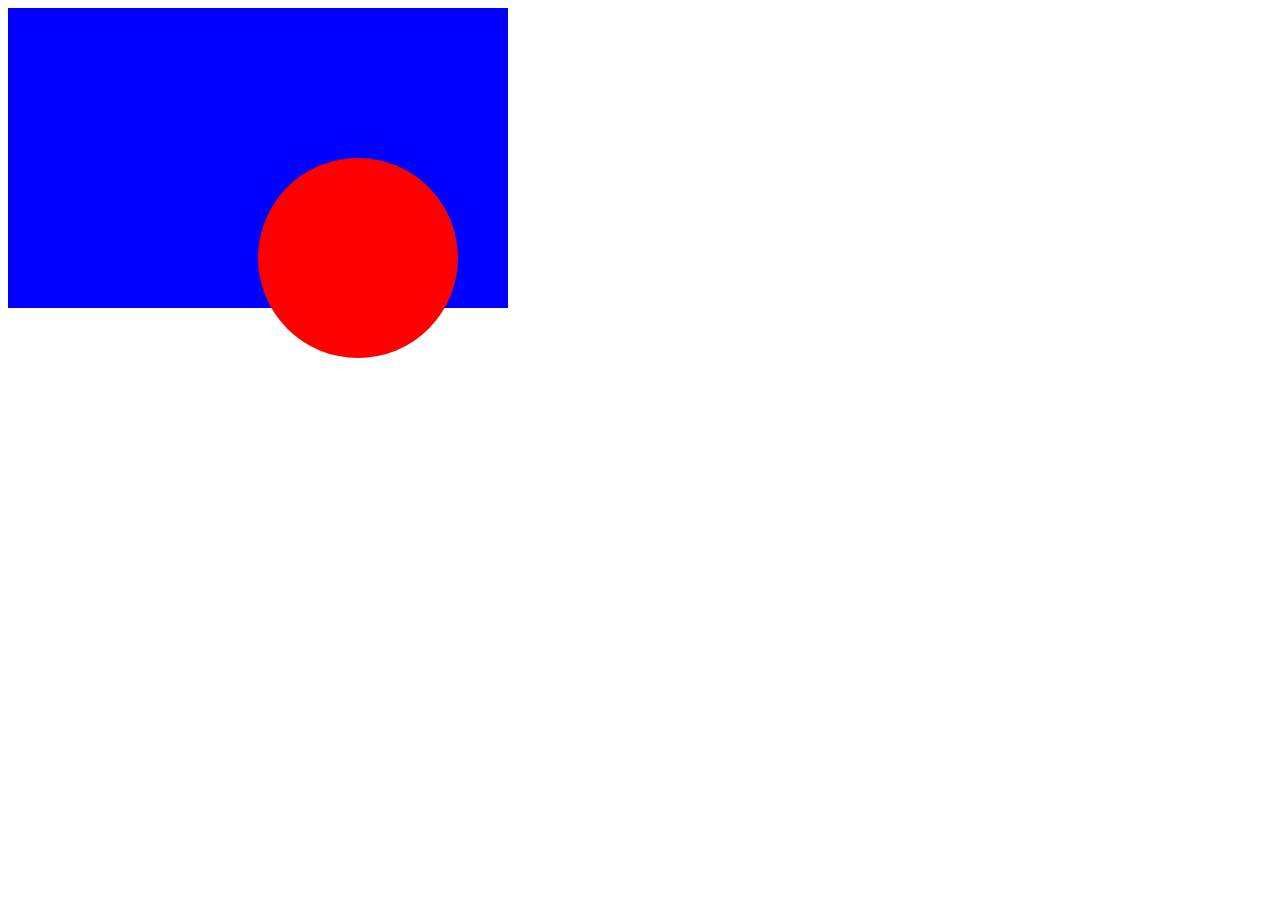
<file: 7.2+CSS+Positioning/7.2 CSS Positioning/index.html>
<!DOCTYPE html>
<html>

<head>
  <title>CSS Positioning Exercise</title>
  <style>
    /* Write your code here */
    .blue-box {
      width: 500px;
      height: 300px;
      background-color: blue;
      position: relative;
      
    }
    .red-circle {
      width: 200px;
      height: 200px;
      background-color: red;
      border-radius: 50%;
      position: absolute;
      top: 150px;
      left:250px;

    }
  </style>
</head>

<body>
  <div class="blue-box">
    <div class="red-circle">
    </div>
  </div>

</body>

</html>
</file>
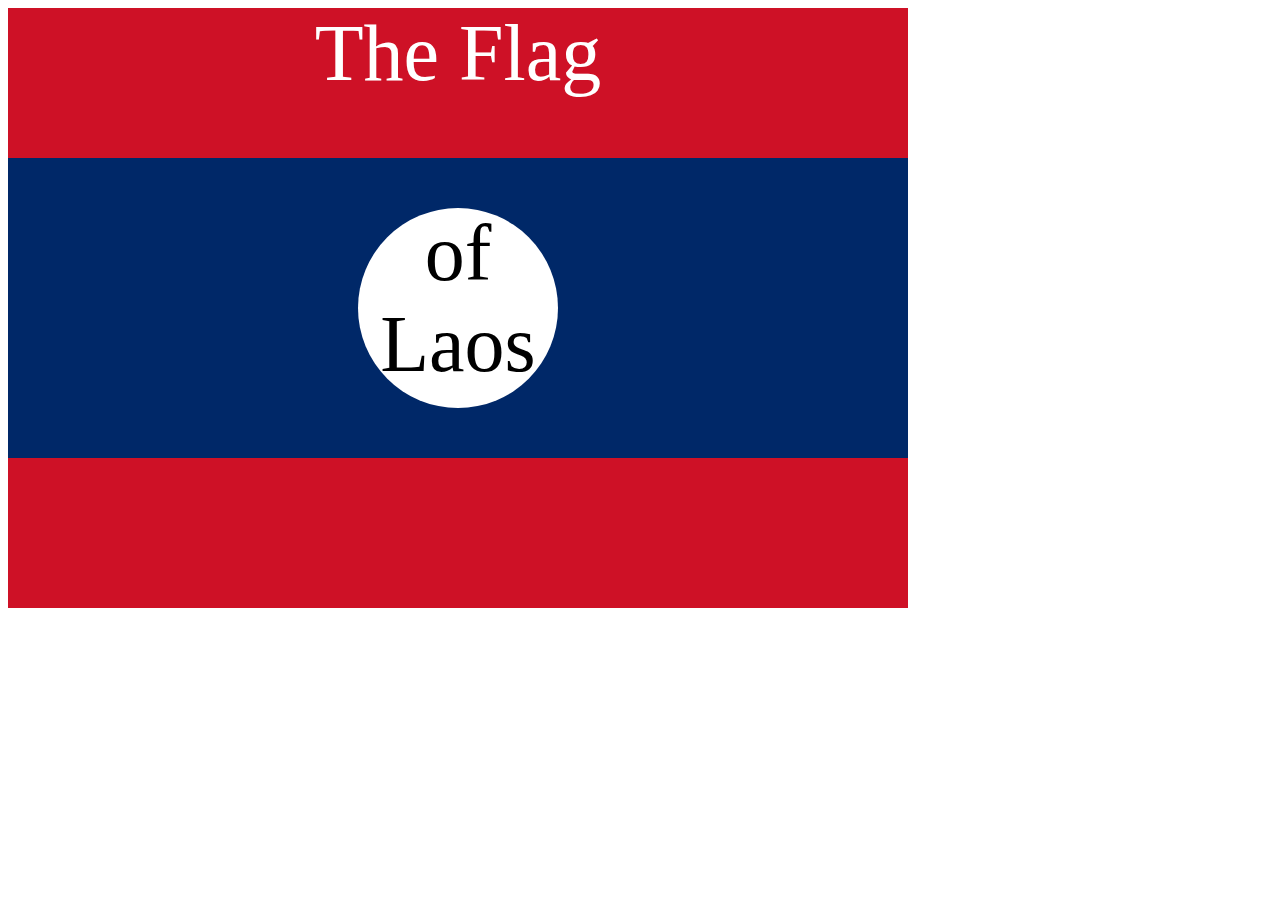
<file: 7.3+Flag+Project/7.3 CSS Flag Project/index.html>
<!DOCTYPE html>
<html lang="en">

<head>
  <meta charset="UTF-8">
  <title>CSS Flag Project</title>
  <style>
    /* Write your CSS Code here */
    .flag {
      width: 900px;
      height: 600px;
      position: relative;
      background-color: #CE1126;

    }

    .flag > div {
      background-color: #002868;
      height: 300px;
      width: 100%;
      position: absolute;
      top: 150px;
    }

    .flag > div > div {
      background-color: white;
      position: absolute;

      height: 200px;
      width: 200px;
      border-radius: 50%;
      top: 50px;
      left: 350px;
    }

    p {
      font-size: 5rem;
      color: white;
      text-align: center;
      padding: 0;
      margin: 0;
    }

    .flag>div div p {
      color: black;
    }
  </style>
</head>

<!-- 
  IMPORTANT! Do not change any HTML
Don't add any classes/ids/elements 
Use what you know about combining selectors 
and CSS specificity instead.
Hint 1: The flag is 900px by 600px and the circle is 200px by 200px.
Hint 2: You can use CSS inspection to get the colors from
https://appbrewery.github.io/flag-of-laos/
-->

<body>
  <div class="flag">
    <p>The Flag</p>
    <div>
      <div>
        <p>of Laos</p>
      </div>
    </div>
  </div>
</body>

</html>
</file>
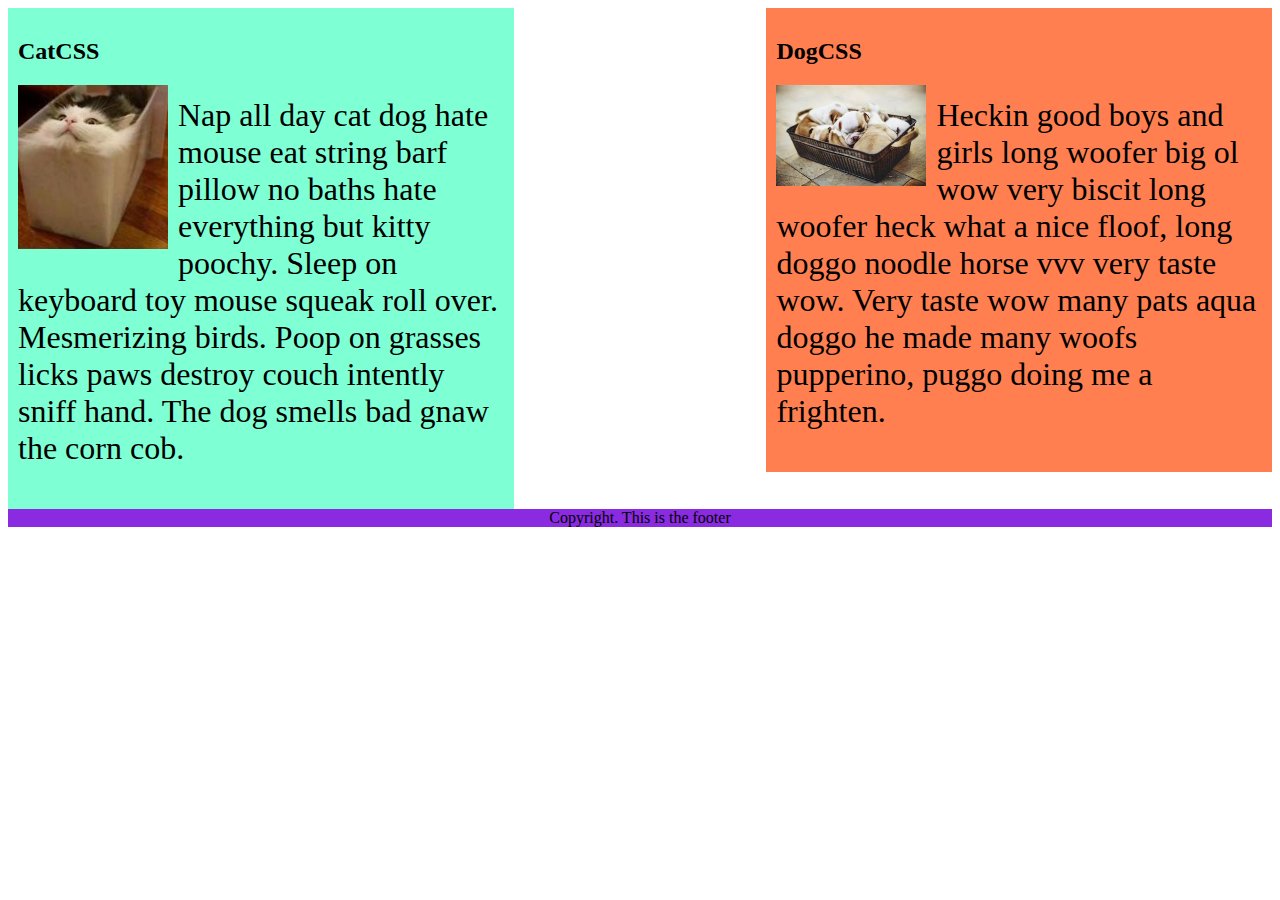
<file: 8.1+CSS+Float/8.1 CSS Float/index.html>
<!DOCTYPE html>
<html lang="en">

<!-- TODO
1. Make both paragraph elements wrap around the image.
2. Use Float to move the cat div to the left and the dog div to the right.
3. Use clear to make the footer go below both the cat and dog div. -->

<head>
  <meta charset="UTF-8">
  <title>CSS Float</title>
  <style>
    div {
      display: inline-block;
      width: 40%;
      padding: 10px;
      box-sizing: border-box;
    }
     img {
      width: 150px;
      float: left;
      margin-right: 10px;
    
    }
     
    p {
      font-size: 2em;
    }

    .cat {
      background-color: aquamarine;
      float: left;
    }

    .dog {
      background-color: coral;
      float: right;
      
    }

    footer {
      text-align: center;
      background-color: blueviolet;
      clear: both;
    }
  </style>
</head>

<body>
  <div class="cat">
    <h2>CatCSS</h2>

    <img src="cat.jpeg" alt="cat in a box" />
    <p class="first-paragraph">Nap all day cat dog hate mouse eat string barf pillow no baths hate everything but kitty
      poochy. Sleep on keyboard
      toy
      mouse squeak roll over. Mesmerizing birds. Poop on grasses licks paws destroy couch intently sniff hand. The dog
      smells
      bad gnaw the corn cob.</p>
  </div>
  <div class="dog">
    <h2>DogCSS</h2>
    <img src="dog.jpeg" alt="dogs in a box" />
    <p class="second-paragraph">Heckin good boys and girls long woofer big ol wow very biscit long woofer heck what a
      nice
      floof, long doggo noodle
      horse vvv very taste wow. Very taste wow many pats aqua doggo he made many woofs pupperino, puggo doing me a
      frighten.</p>
  </div>

  <footer>Copyright. This is the footer</footer>
</body>

</html>
</file>
<file: 5.4+Color+Vocab+Project/style.css>
.color-title{
    font-weight: normal;
}
#yellow{
    color: yellow;
}
#blue{
    color: blue;
}
#red{
    color: red;
}
img{
    width: 200px;   
    height: 200px;
}
</file>
<file: 7.0+CSS+Cascade/style.css>
/* Don't change the existing CSS. */

.box {
  background-color: blue;
  padding: 10px;
}

p {
  color: white;
  margin: 0;
  padding: 0;
}
 #outer-box{
  border: 10px solid purple;
}
.inner-box {
  background-color: red;
}
.white-text {
  color: white;
}
</file>
<file: 11.2+Bootstrap+Components/11.2 Bootstrap Components/style.css>
.feature-icon {
    width: 4rem;
    height: 4rem;
    border-radius: .75rem;
}
</file>
<file: 7.1+Combining+Selectors/7.1 Combining Selectors/style.css>
/* Write your code here: */
h1,h2{
    color: blueviolet;
}
.box>p{
   color:firebrick
}
ul li{
    color: greenyellow;
} 
li.done{
    color: seagreen;
}
ul p.done{
    font-size: 0.5rem;
}
</file>
